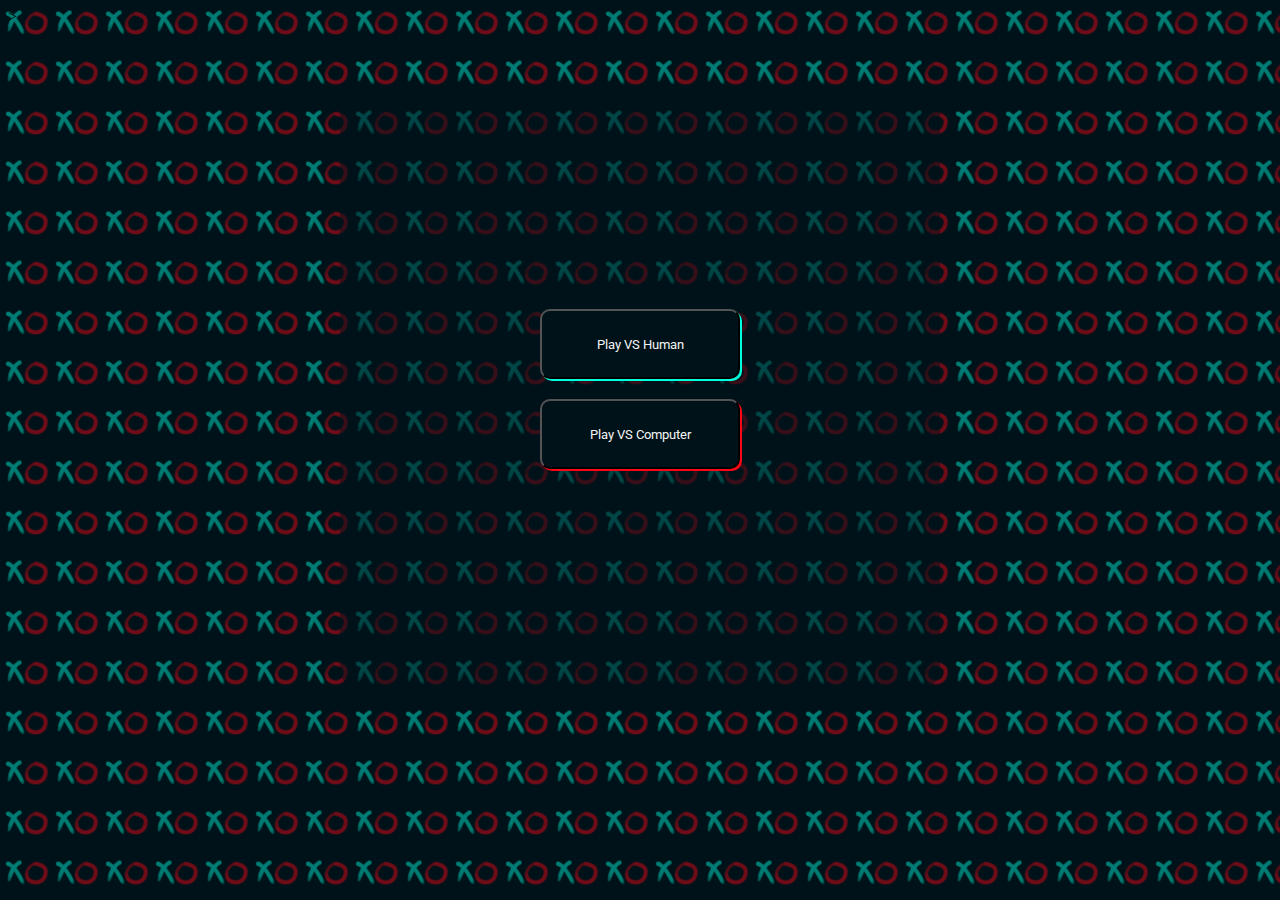
<file: index.html>
<!DOCTYPE html>
<html lang="en">

<head>
    <meta charset="UTF-8">
    <meta http-equiv="X-UA-Compatible" content="IE=edge">
    <meta name="viewport" content="width=device-width, initial-scale=1.0">
    <!--fonts-->>
    <link rel="preconnect" href="https://fonts.googleapis.com">
    <link rel="preconnect" href="https://fonts.gstatic.com" crossorigin>
    <link href="https://fonts.googleapis.com/css2?family=Roboto:wght@100;400&display=swap" rel="stylesheet">
    <!--styles-->
    <link rel="stylesheet" href="home.css">
    <title>Document</title>
</head>

<body>
    <div id='wrapper'>
        <div id='banner'></div>
        <div id='menu'>
            <input type="button" value="Play VS Human" onclick="location.href = 'VSHuman/VShuman.html'">
            <input type="button" value="Play VS Computer" onclick="location.href = 'VSComputer/VScomputer.html'">
        </div>
    </div>
</body>

</html>
</file>
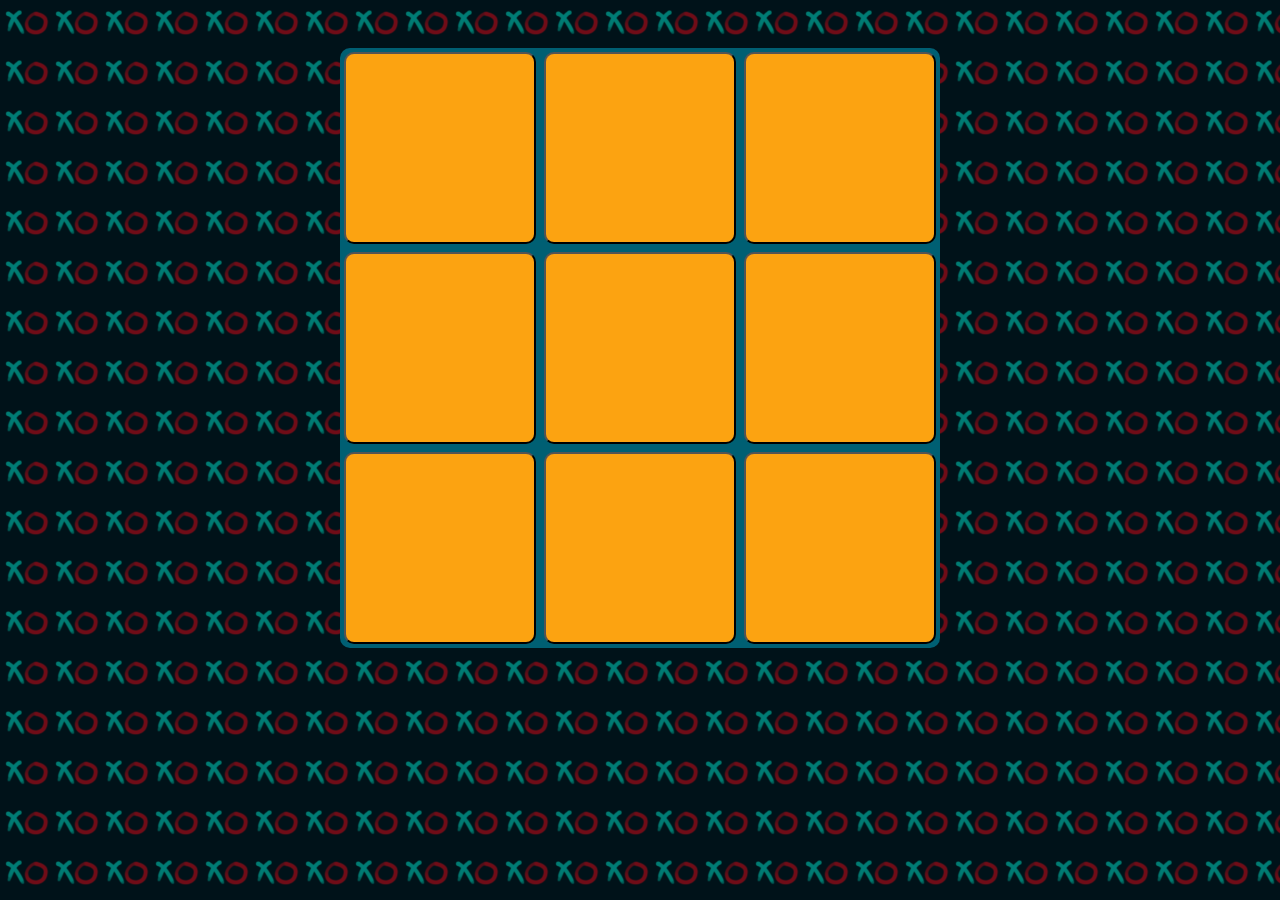
<file: VSComputer/VScomputer.html>
<!DOCTYPE html>
<html lang="en">

<head>
    <meta charset="UTF-8">
    <meta http-equiv="X-UA-Compatible" content="IE=edge">
    <meta name="viewport" content="width=device-width, initial-scale=1.0">

    <link rel="preconnect" href="https://fonts.googleapis.com">
    <link rel="preconnect" href="https://fonts.gstatic.com" crossorigin>
    <link href="https://fonts.googleapis.com/css2?family=Roboto:wght@100;400&display=swap" rel="stylesheet">

    <link rel="stylesheet" href="style.css">
    <title>TicTacToe</title>
</head>

<body>
    <div id='board'>
        <button id="cell1" class="cell"></button>
        <button id="cell2" class="cell"></button>
        <button id="cell3" class="cell"></button>
        <button id="cell4" class="cell"></button>
        <button id="cell5" class="cell"></button>
        <button id="cell6" class="cell"></button>
        <button id="cell7" class="cell"></button>
        <button id="cell8" class="cell"></button>
        <button id="cell9" class="cell"></button>
        <div id='gameResult'>

        </div>
    </div>

    <script src="minimax.js"></script>
    <script src="computer.js"></script>

</body>

</html>
</file>
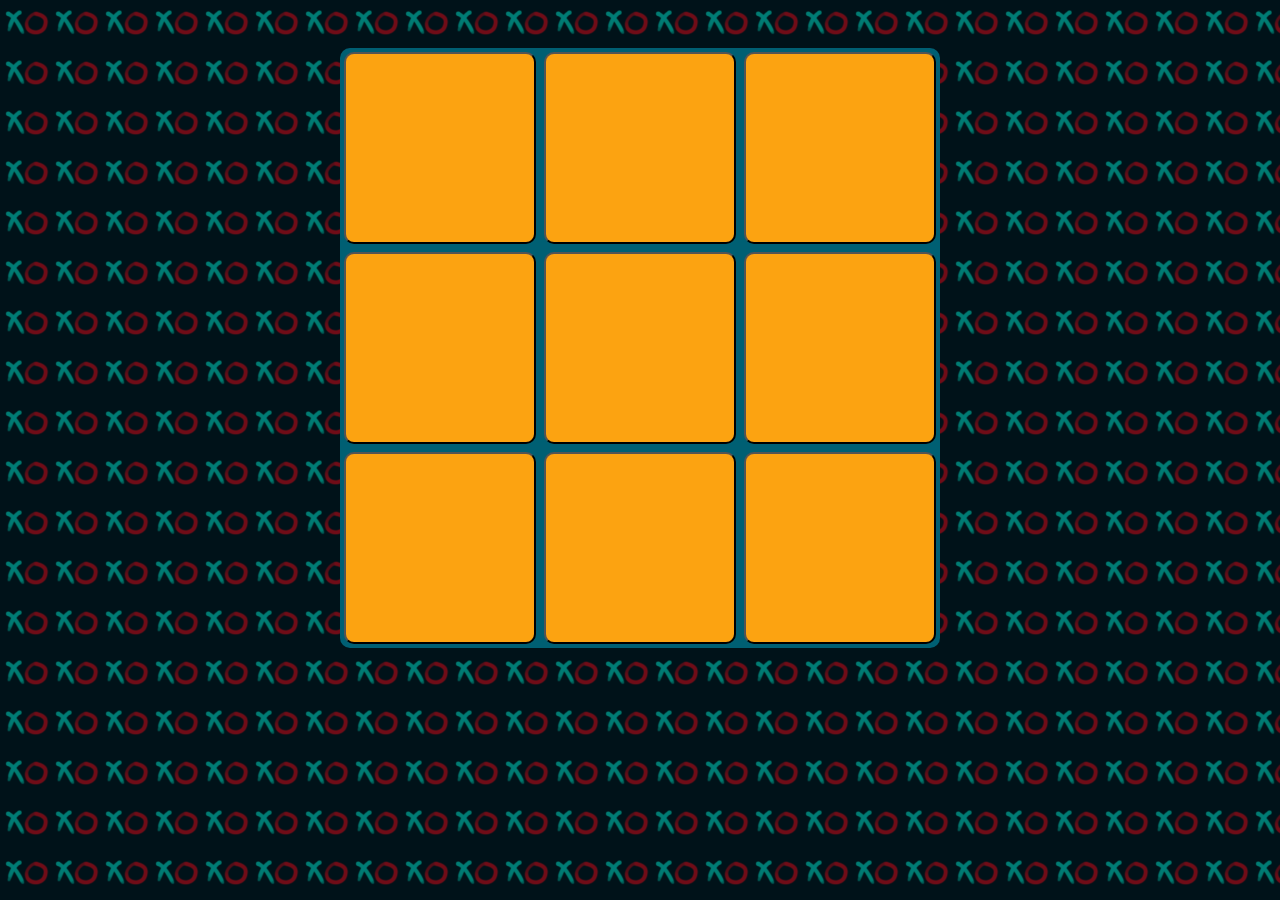
<file: VSHuman/VShuman.html>
<!DOCTYPE html>
<html lang="en">

<head>
    <meta charset="UTF-8">
    <meta http-equiv="X-UA-Compatible" content="IE=edge">
    <meta name="viewport" content="width=device-width, initial-scale=1.0">

    <link rel="preconnect" href="https://fonts.googleapis.com">
    <link rel="preconnect" href="https://fonts.gstatic.com" crossorigin>
    <link href="https://fonts.googleapis.com/css2?family=Roboto:wght@100;400&display=swap" rel="stylesheet">

    <link rel="stylesheet" href="../VSComputer/style.css">
    <title>TicTacToe</title>
</head>

<body>
    <div id='board'>
        <button id="cell1" class="cell"></button>
        <button id="cell2" class="cell"></button>
        <button id="cell3" class="cell"></button>
        <button id="cell4" class="cell"></button>
        <button id="cell5" class="cell"></button>
        <button id="cell6" class="cell"></button>
        <button id="cell7" class="cell"></button>
        <button id="cell8" class="cell"></button>
        <button id="cell9" class="cell"></button>
        <div id='gameResult'>

        </div>
    </div>

    <script src="human.js"></script>

</body>

</html>
</file>
<file: home.css>
body{
    background: #001219;
    background-image:url("img/XOXO.png");
    background-repeat: repeat;
    
}

#wrapper{
    width: 600px;
    height: 600px;
    background-color: rgba(0, 18, 25, 0.5);
    
    border-radius: 20px;
    margin: 0 auto;
    margin-top: 5%;
    display: flex;
    flex-direction: column;
    justify-content: center;
    align-items: center;
   
}
input[type=button]{
    display: block;
    width: 200px;
    height: 70px;
    margin: 20px;
    background-color: #001219;
    font-family: 'Roboto', sans-serif;
    color: whitesmoke;
    border-radius: 10px;
    cursor: pointer;
    transition: 0.5s;
   
}
input[type=button]:nth-of-type(1){
    box-shadow: 2px 2px #00FFDD;
}
input[type=button]:nth-of-type(2){
    box-shadow: 2px 2px #F90716;
}
input[type=button]:nth-of-type(1):hover{
    box-shadow: 2px 2px 20px 10px  #00FFDD;
    color: #00FFDD;
    border: 2px solid #00FFDD;
    transform: scale(1.1);
}
input[type=button]:nth-of-type(2):hover{
    box-shadow: 2px 2px 20px 10px  #F90716;
    color: #F90716;
    border: 2px solid #F90716;
    transform: scale(1.1);
}
</file>
<file: VSComputer/style.css>
body{
    background-color: #001219;
    background-image:url("../img/XOXO.png");
    background-repeat: repeat;
    font-family: 'Roboto', sans-serif;
}

#board{
    display: flex;
    width: 600px;
    height: 600px;
    margin: 0 auto;
    margin-top: 3rem;
    background-color:#005F73;
    justify-content: space-around;
    flex-direction: row;
    flex-wrap: wrap;
    align-items: center;
    border-radius: 10px;
    
}

.cell{
    width: 32%;
    height: 32%;
    background-color: #FCA311;
    cursor: pointer;
    font-size: 5rem;
    border-radius: 10px;
    
}

.afterWin{
    filter: blur(5px);
    transition: 2s;
}
.cross{
    color:#00FFDD;
}
.nought{
    color: #F90716;
}
#gameResult{
    color: whitesmoke;
    font-size: 5rem;
    width: 300px;
    position: absolute;
    top: 40%;
    text-align: center;
    visibility: hidden;
    transition: 2s;
    opacity: 0;
    
}
.buttons{
    color: whitesmoke;
    border-radius: 10px;
    background-color: #001219;
    font-size: 2.5rem;
    margin: 0.5%;
}



@media (max-width: 1200px){
    #board{
        width: 550px;
        height: 550px;
    }
    #gameResult{
        font-size: 3.5rem;
        top: 35%;
    }
    .buttons{
        font-size: 2.0rem;
        margin: 0.3%;
    }
}
@media (max-width: 800px){
    #board{
        width: 300px;
        height: 300px;
    }
    #gameResult{
        font-size: 2rem;
        top:25%;
    }
    .buttons{
        font-size: 1rem;
        margin: 0.2%;
    }
}
</file>
